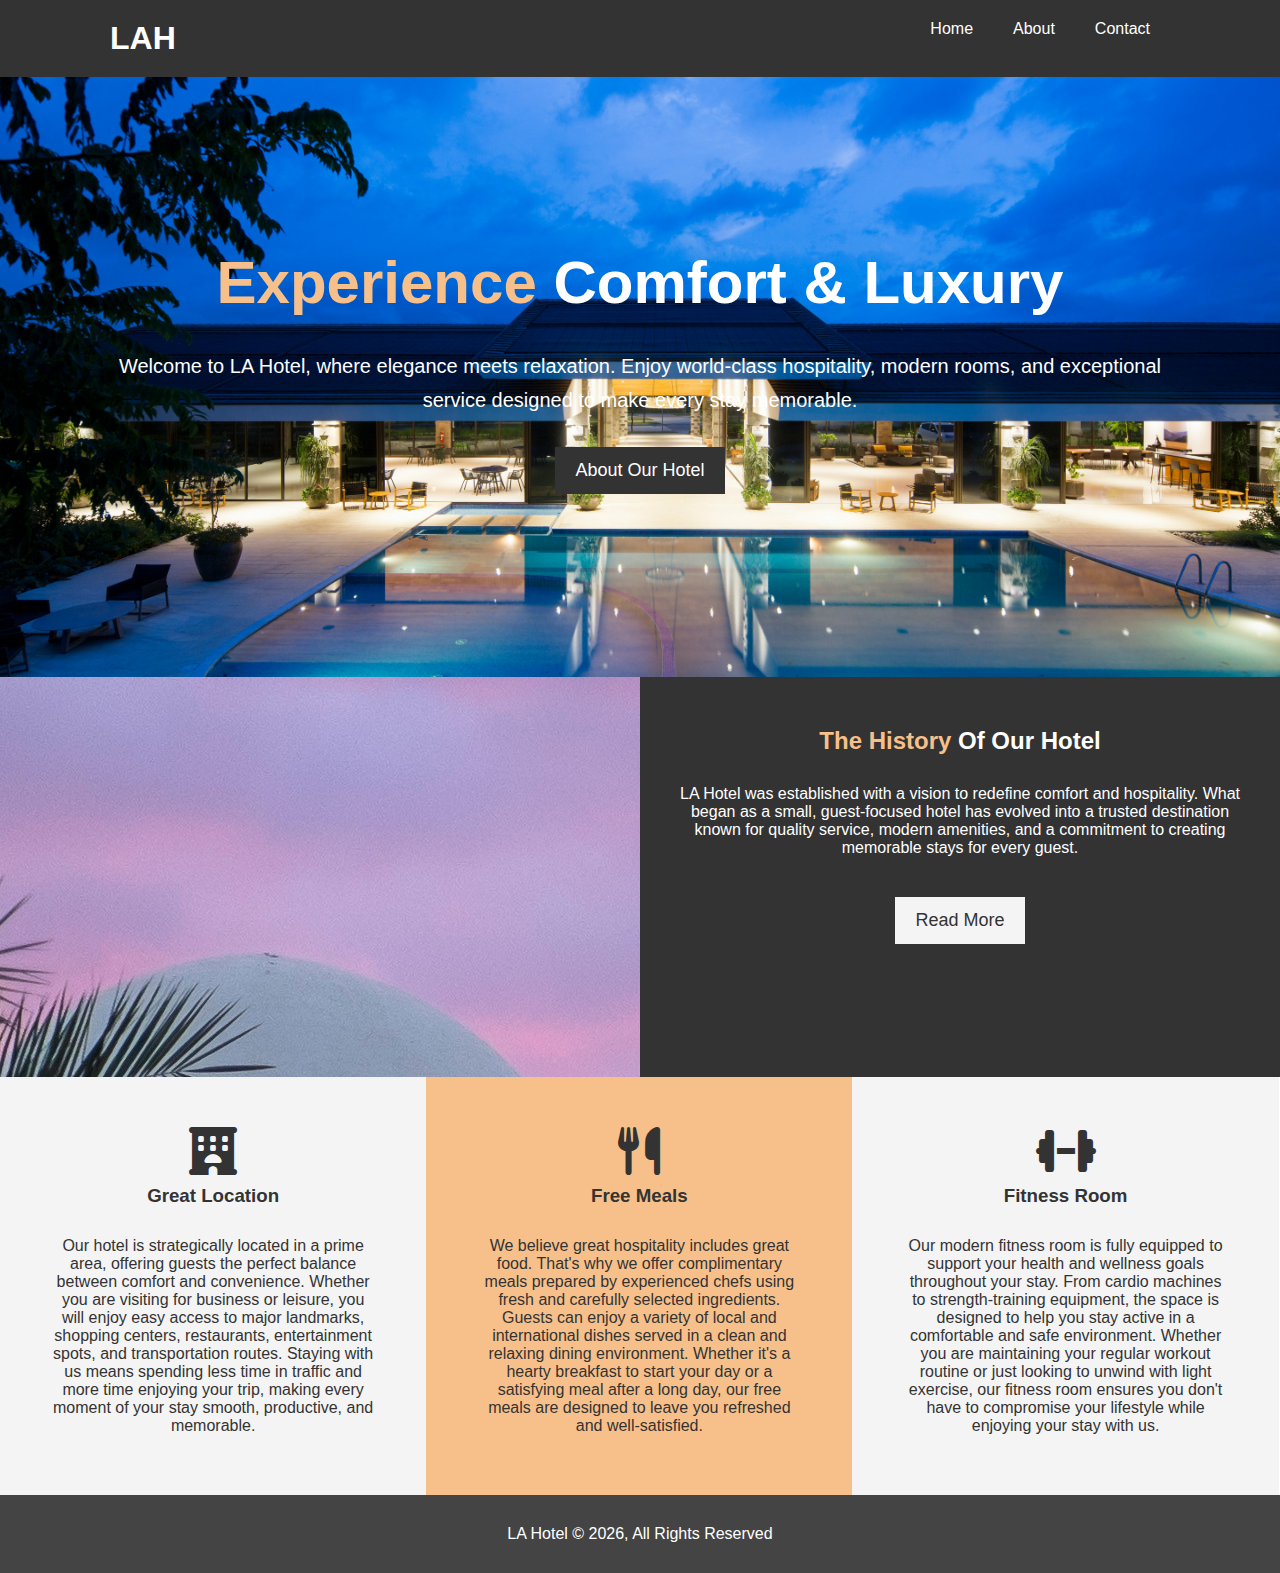
<file: index.html>
<!DOCTYPE html>
<html lang="en">
<head>
    <meta charset="UTF-8">
    <meta name="viewport" content="width=device-width, initial-scale=1.0">
    <meta name="description" content="welcome to the most extraordinary hotel in Los Angeles">
    <meta name="keywords" content="hotel, Los Angeles, US hotel">
    <link rel="stylesheet" href="https://cdnjs.cloudflare.com/ajax/libs/font-awesome/6.5.1/css/all.min.css">
    <link rel="stylesheet" href="css/style.css">
    <title>LA Hotel</title>
</head>
<body>
    <header>
        <nav id="navbar">
            <div class="container">
                <h1 class="logo"><a href="index.html">LAH</a></h1>
                <ul>
                    <li><a class="current" href="index.html">Home</a></li>
                    <li><a href="about.html">About</a></li>
                    <li><a href="contact.html">Contact</a></li>
                </ul>
            </div>
        </nav>
    <div id="showcase">
        <div class="container">
            <div class="showcase-content">
                <h1><span class="text-primary">Experience</span> Comfort & Luxury</h1>
                <p class="lead">Welcome to LA Hotel, where elegance meets relaxation. Enjoy world-class hospitality, modern rooms, and exceptional service designed to make every stay memorable.</p>
                <a class="btn" href="about.html">About Our Hotel</a>
            </div>
        </div>
    </div>   
    </header>
    <section id="home-info" class="bg-dark">
        <div class="info-img"></div>
        <div class="info-content">
            <h2><span class="text-primary">The History</span> Of Our Hotel</h2>
            <p>LA Hotel was established with a vision to redefine comfort and hospitality. What began as a small, guest-focused hotel has evolved into a trusted destination known for quality service, modern amenities, and a commitment to creating memorable stays for every guest.</p>
            <a href="about.html" class="btn btn-light">Read More</a>
        </div>

    </section>

    <section id="features">
        <div class="box bg-light">
            <i class="fa-solid fa-hotel fa-3x"></i>
            <h3>Great Location</h3>
            <p> Our hotel is strategically located in a prime area, offering guests the perfect balance between comfort and convenience. Whether you are visiting for business or leisure, you will enjoy easy access to major landmarks, shopping centers, restaurants, entertainment spots, and transportation routes. Staying with us means spending less time in traffic and more time enjoying your trip, making every moment of your stay smooth, productive, and memorable.</p>
        </div>
        <div class="box bg-primary">
             <i class="fa-solid fa-utensils fa-3x"></i>
            <h3>Free Meals</h3>
            <p> We believe great hospitality includes great food. That's why we offer complimentary meals prepared by experienced chefs using fresh and carefully selected ingredients. Guests can enjoy a variety of local and international dishes served in a clean and relaxing dining environment. Whether it's a hearty breakfast to start your day or a satisfying meal after a long day, our free meals are designed to leave you refreshed and well-satisfied.</p>
        </div>
        <div class="box bg-light">
             <i class="fa-solid fa-dumbbell fa-3x"></i>
            <h3>Fitness Room</h3>
            <p>Our modern fitness room is fully equipped to support your health and wellness goals throughout your stay. From cardio machines to strength-training equipment, the space is designed to help you stay active in a comfortable and safe environment. Whether you are maintaining your regular workout routine or just looking to unwind with light exercise, our fitness room ensures you don't have to compromise your lifestyle while enjoying your stay with us.</p>
        </div>
    </section>

    <div class="clr"></div>

    <footer id="main-footer">
        <p>LA Hotel &copy; 2026, All Rights Reserved</p>
    </footer>
</body>
</html>
</file>
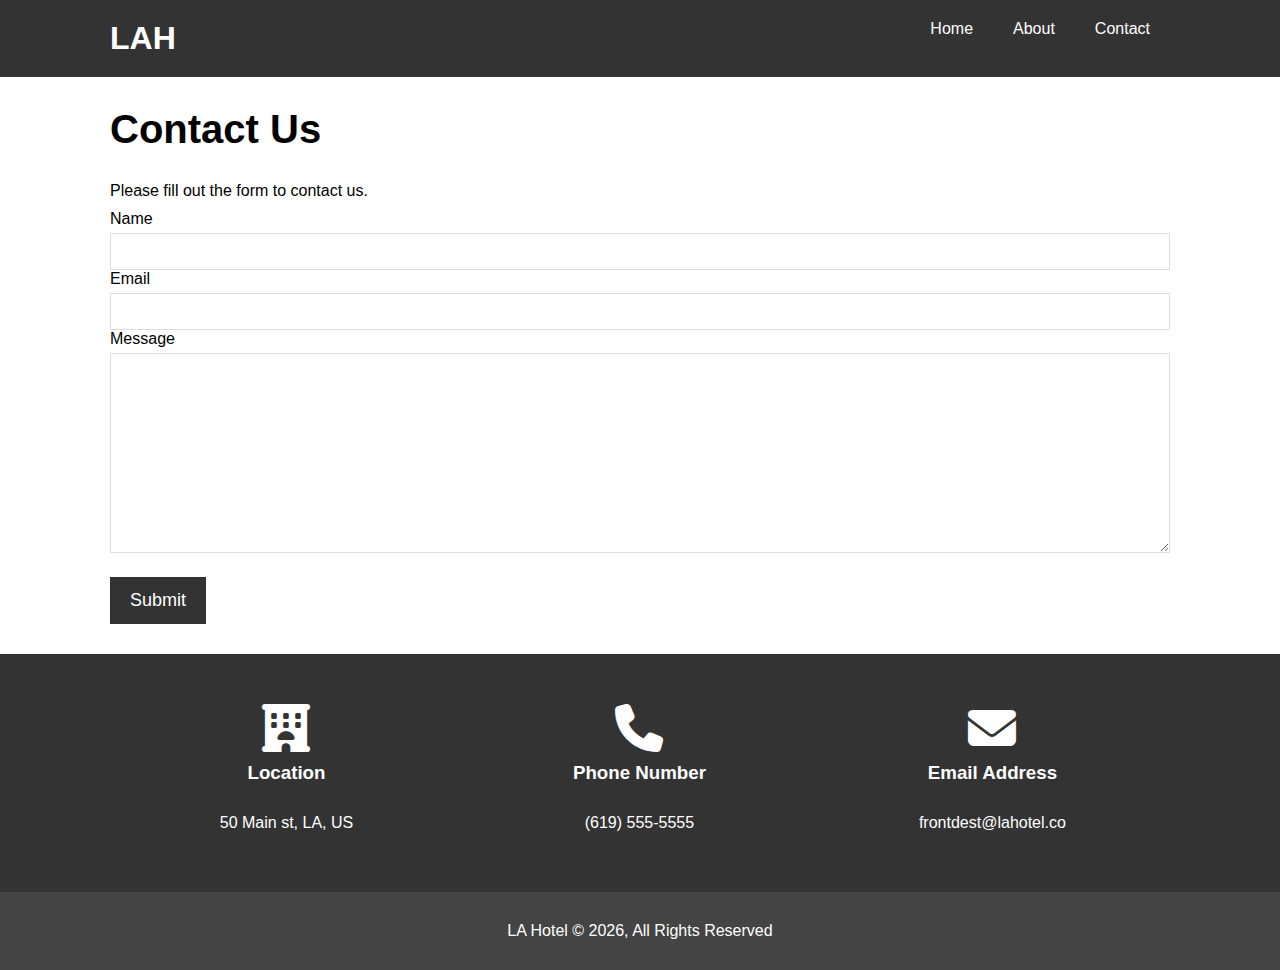
<file: contact.html>
<!DOCTYPE html>
<html lang="en">
<head>
    <meta charset="UTF-8">
    <meta name="viewport" content="width=device-width, initial-scale=1.0">
    <meta name="description" content="welcome to the most extraordinary hotel in Los Angeles">
    <meta name="keywords" content="hotel, Los Angeles, US hotel">
    <link rel="stylesheet" href="https://cdnjs.cloudflare.com/ajax/libs/font-awesome/6.5.1/css/all.min.css">
    <link rel="stylesheet" href="css/style.css">
    <title>LA Hotel | Contact</title>
</head>
<body>
    <header>
        <nav id="navbar">
            <div class="container">
                <h1 class="logo"><a href="index.html">LAH</a></h1>
                <ul>
                    <li><a href="index.html">Home</a></li>
                    <li><a href="about.html">About</a></li>
                    <li><a class="current" href="contact.html">Contact</a></li>
                </ul>
            </div>
        </nav> 
    </header>

    <section id="contact-form" class="py-3">
        <div class="container">
            <h1 class="l-heading"><span>Contact</span> Us</h1>
            <p>Please fill out the form to contact us. </p>
            <form action="process.php">
                <div class="form-group">
                    <label for="name">Name</label>
                    <input type="text" name="name" id="name">
                    <label for="email">Email</label>
                    <input type="email" name="email" id="email">
                    <label for="message">Message</label>
                    <textarea name="message" id="message"></textarea>
                </div>
                <button type="submit" class="btn">Submit</button>
            </form>
        </div>
    </section>

    <section id="contact-info" class="bg-dark">
        <div class="container">
            <div class="box">
            <i class="fa-solid fa-hotel fa-3x"></i>
            <h3>Location</h3>
            <p> 50 Main st, LA, US</p>
        </div>
        <div class="box">
             <i class="fa-solid fa-phone fa-3x"></i>
            <h3>Phone Number</h3>
            <p>(619) 555-5555</p>
        </div>
        <div class="box">
             <i class="fa-solid fa-envelope fa-3x"></i>
            <h3>Email Address</h3>
            <p>frontdest@lahotel.co</p>
        </div>
        </div>

    </section>
    <footer id="main-footer">
        <p>LA Hotel &copy; 2026, All Rights Reserved</p>
    </footer>
</body>
</html>
</file>
<file: css/style.css>
/* Reset*/
* {
    margin: 0;
    padding: 0;
    box-sizing:border-box;
}

/* Main Styling */
html,body {
    font-family: 'Segoe UI', Tahoma, Geneva, Verdana, sans-serif;
    list-style: 1.7em;
}

a {
    color: #333;
    text-decoration: none;
}

h1, h2, h3 {
    padding-bottom: 20px;
}
p {
    margin: 10px 0;
}
/* Utility Classes */
.container {
    margin: auto;
    max-width: 1100px;
    overflow: auto;
    padding: 0 20px;
}

.text-primary {
    color: #f7c08a;
}

.lead {
    font-size: 20px;
}

.btn {
    display: inline-block;
    font-size: 18px;
    color: #fff;
    background: #333;
    padding: 13px 20px;
    border: none;
    cursor: pointer;
}

.btn:hover {
    background: #f7c08a;
    color: #333;
}

.btn-light {
    background: #f4f4f4;
    color: #333;
}

.bg-dark {
    background: #333;
    color: #fff;
}
 .bg-light {
    background: #f4f4f4;
    color: #333;
}

.bg-primary {
    background:#f7c08a;
    color:#333;
}

.clr {
    clear: both;
}

.l-heading {
    font-size: 40px;
}

/* Padding */
.py-1 { padding: 10px 0;}
.py-2 { padding: 20px 0;}
.py-3 { padding: 30px 0;}
/* Navbar */
#navbar {
    background: #333;
    color: #fff;
    overflow: auto;
}

#navbar a {
    color: #fff;
}

#navbar h1 {
    float: left;
    padding-top: 20px;
}

#navbar ul {
    list-style: none;
    float: right;
}

#navbar ul li {
    float: left;
}

#navbar ul li a {
    display: block;
    padding: 20px;
    text-align: center;
}

#navbar ul li a:hover {
    background: #444;
    color: #f7c08a;
}
/* showcase */
#showcase {
    background: url('../img/fernando-alvarez-rodriguez-M7GddPqJowg-unsplash.jpg') no-repeat center center/cover;
    height: 600px;
}

#showcase .showcase-content {
    color: #fff;
    text-align: center;
    padding-top: 170px;
}

#showcase .showcase-content h1 {
    font-size: 60px;
    line-height: 1.2em;
}

#showcase .showcase-content p {
    padding-bottom: 20px;
    line-height: 1.7em;
}

#home-info {
    height: 400px;
}

#home-info .info-img {
    float: left;
    width: 50%;
    background: url('../img/valeriia-bugaiova-_pPHgeHz1uk-unsplash.jpg') no-repeat; 
    min-height: 100%;
}

#home-info .info-content {
    float: right;
    width: 50%;
    height: 100%;
    text-align: center;
    padding: 50px 30px;
    overflow: hidden;
}

#home-info .info-content p {
    padding-bottom: 30px;
}

/* Features */
.box {
    float: left;
    width: 33.3%;
    padding: 50px;
    text-align: center;
}
.box i {
    margin-bottom: 10px;
}

/* About Info */
#about-info .info-right {
    float: right;
    width: 50%;
    min-height: 100%;
}
#about-info .info-right img {
    display: block;
    margin: auto;
    width: 70%;
    border-radius: 50%;
}
#about-info .info-left {
    float: left;
    width: 50%;
    min-height: 100%;
}

/* Testimonial */
#testimonials {
    height: 600px;
    background: url('../img/sara-dubler-Koei_7yYtIo-unsplash\(1\).jpg') no-repeat center center/cover;
    padding-top: 100px;
}

#testimonials .testimonial {
    padding: 20px;
    margin-bottom: 40px;
    border-radius: 5px;
    opacity: 0.9;
}

#testimonials h2 {
    color: #fff;
    text-align: center;
    padding-bottom: 40px;
}

#testimonials .testimonial img {
    width: 100px;
    float: left;
    margin-right: 20px;
    border-radius: 50%;
}

/* Contact Forms */
#contact-form .form-group {
    margin-bottom: 20px;
}

#contact-form label {
    display: block;
    margin-bottom: 5px;
}

#contact-form input,
#contact-form textarea {
    width: 100%;
    padding: 10px;
    border: 1px #ddd solid;
} 

#contact-form textarea {
    height: 200px;
}

#contact-form input:focus,
#contact-form textarea:focus {
    outline: none;
    border-color: #f7c08a;
}

/* Footer */
#main-footer {
    text-align: center;
    background: #444;
    color: #fff;
    padding: 20px;
}
</file>
